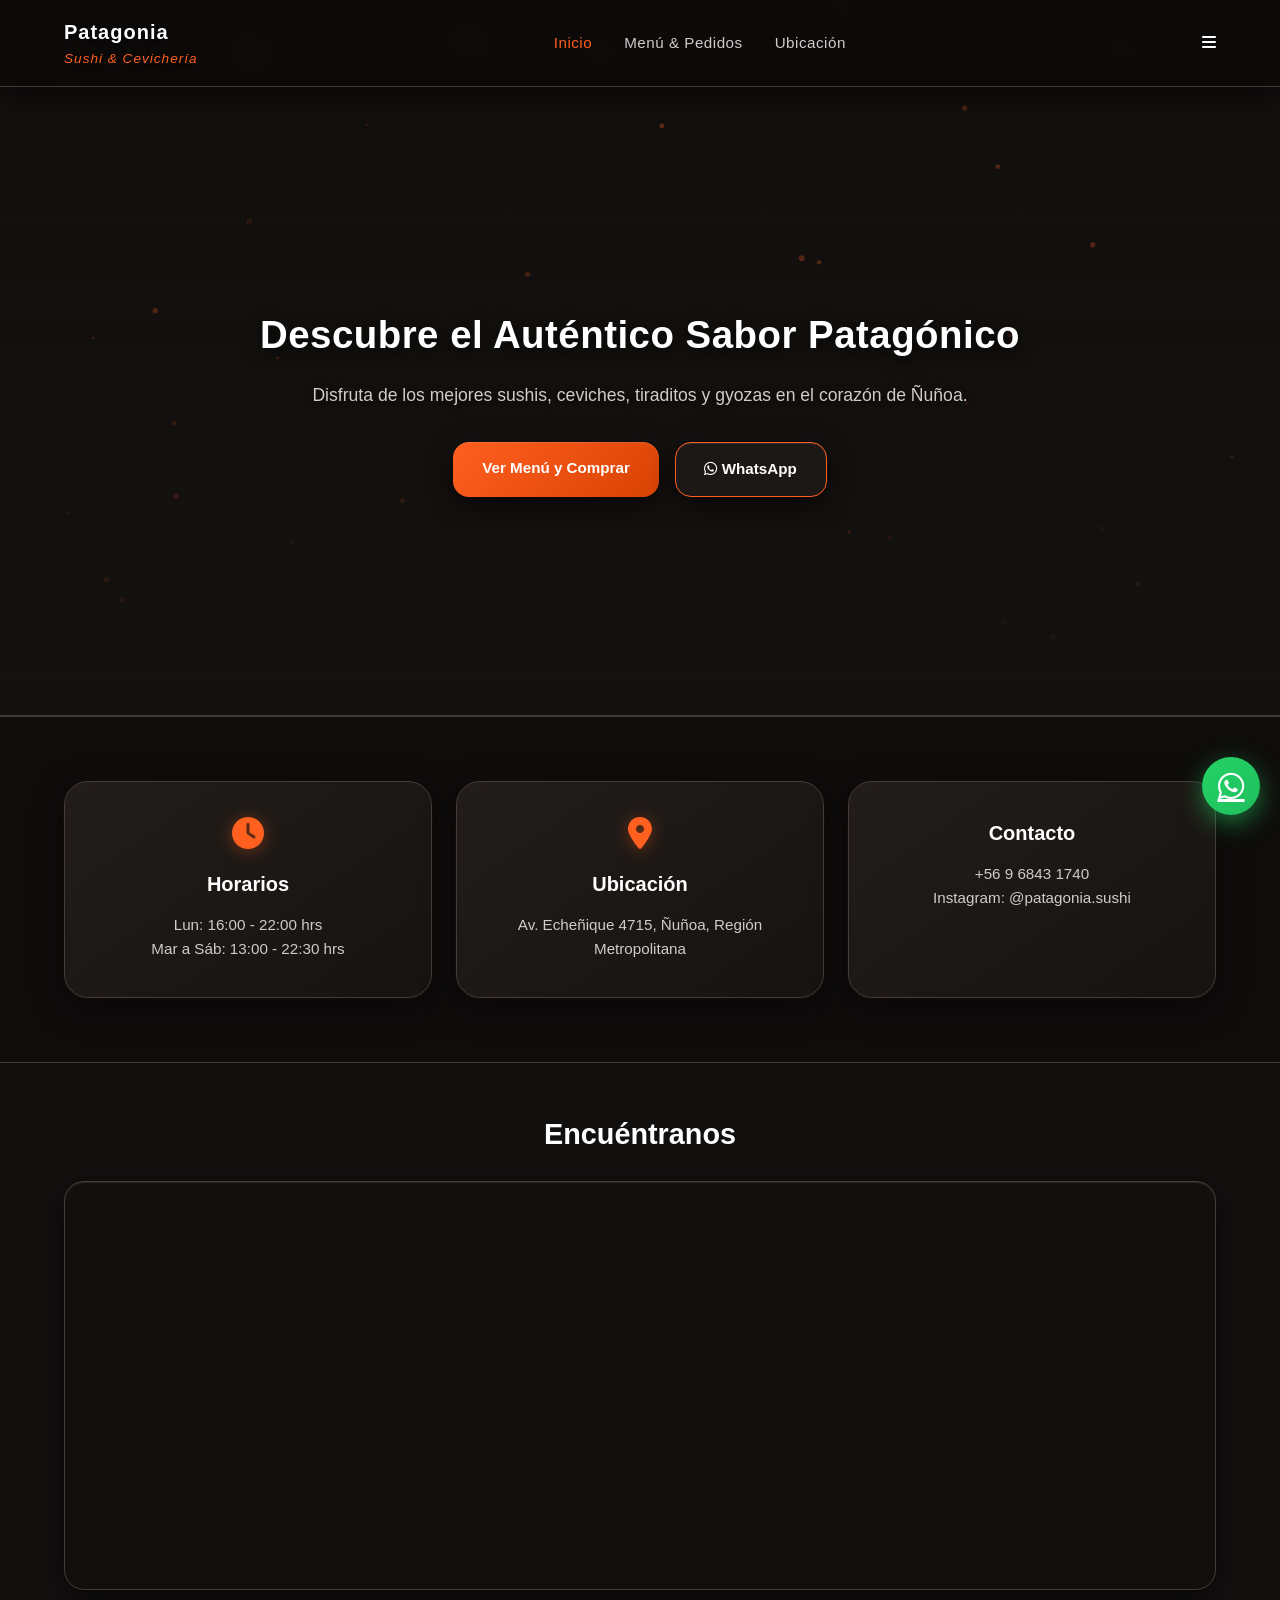
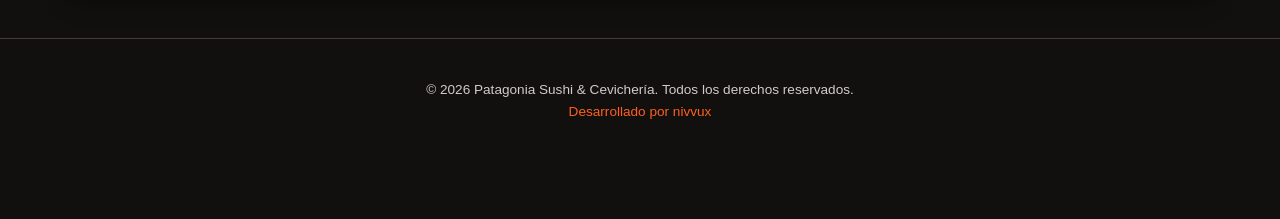
<file: index.html>
<!DOCTYPE html>
<html lang="es">
<head>
    <meta charset="UTF-8">
    <meta name="viewport" content="width=device-width, initial-scale=1.0">
    <title>Patagonia Sushi & Cevichería</title>
    <link rel="stylesheet" href="style.css">
    <!-- FontAwesome para iconos -->
    <link rel="stylesheet" href="https://cdnjs.cloudflare.com/ajax/libs/font-awesome/6.4.0/css/all.min.css">
</head>
<body>

    <!-- Header / Navbar -->
    <header class="header">
        <div class="logo">Patagonia <span>Sushi & Cevichería</span></div>
        <nav class="nav-menu" id="navMenu">
            <a href="index.html" class="active">Inicio</a>
            <a href="menu.html">Menú & Pedidos</a>
            <a href="#contacto">Ubicación</a>
        </nav>
        <div class="menu-toggle" id="menuToggle">
            <i class="fas fa-bars"></i>
        </div>
    </header>

    <!-- Hero Section -->
    <section class="hero">
        <div class="hero-content">
            <h1>Descubre el Auténtico Sabor Patagónico</h1>
            <p>Disfruta de los mejores sushis, ceviches, tiraditos y gyozas en el corazón de Ñuñoa.</p>
            <div class="hero-buttons">
                <a href="menu.html" class="btn-primary">Ver Menú y Comprar</a>
                <a href="https://wa.me/56968431740" target="_blank" class="btn-secondary"><i class="fab fa-whatsapp"></i> WhatsApp</a>
            </div>
        </div>
    </section>

    <!-- Info Section -->
    <section class="info-section">
        <div class="info-card">
            <i class="fas fa-clock"></i>
            <h3>Horarios</h3>
            <p>Lun: 16:00 - 22:00 hrs</p>
            <p>Mar a Sáb: 13:00 - 22:30 hrs</p>
        </div>
        <div class="info-card">
            <i class="fas fa-map-marker-alt"></i>
            <h3>Ubicación</h3>
            <p>Av. Echeñique 4715, Ñuñoa, Región Metropolitana</p>
        </div>
        <div class="info-card">
            <i target="_blank" rel="noopener noreferrer" class="footer-link"></i>
            <h3>Contacto</h3>
            <p>+56 9 6843 1740</p>
            <p>Instagram: @patagonia.sushi</p>
        </div>
    </section>

    <!-- Mapa interactivo -->
    <section class="map-section" id="contacto">
        <h2>Encuéntranos</h2>
        <div class="map-container">
            <iframe src="https://www.google.com/maps/embed?pb=!1m18!1m12!1m3!1d3329.17647249875!2d-70.5895!3d-33.4475!2m3!1f0!2f0!3f0!3m2!1i1024!2i768!4f13.1!3m3!1m2!1s0x9662cf01b1234567%3A0x123456789abcdef!2sAv.%20Eche%C3%B1ique%204715%2C%20%C3%91u%C3%B1oa%2C%20Regi%C3%B3n%20Metropolitana!5e0!3m2!1ses!2scl!4v1650000000000!5m2!1ses!2scl" width="100%" height="400" style="border:0;" allowfullscreen="" loading="lazy"></iframe>
        </div>
    </section>

    <!-- Botón flotante de WhatsApp -->
    <a href="https://wa.me/56968431740" class="whatsapp-float" target="_blank">
        <i class="fab fa-whatsapp"></i>
    </a>

    <!-- Footer -->
    <footer>
    <p>&copy; 2026 Patagonia Sushi & Cevichería. Todos los derechos reservados.</p>
    <a href="https://nivvux.com" target="_blank" rel="noopener noreferrer" class="footer-link">Desarrollado por nivvux </p>
    </footer>

    <!-- Barra de Navegación Inferior Exclusiva para Celulares -->
    <nav class="mobile-bottom-nav">
        <a href="index.html" class="mobile-nav-item active">
            <i class="fas fa-home"></i>
            <span>Inicio</span>
        </a>
        <a href="menu.html" class="mobile-nav-item">
            <i class="fas fa-utensils"></i>
            <span>Menú</span>
        </a>
        <a href="#" class="mobile-nav-item" id="mobileCartTrigger" onclick="document.getElementById('cartIcon').click(); return false;">
            <i class="fas fa-shopping-cart"></i>
            <span>Carrito</span>
        </a>
        <a href="https://wa.me/56968431740" target="_blank" class="mobile-nav-item">
            <i class="fab fa-whatsapp"></i>
            <span>WhatsApp</span>
        </a>
    </nav>

    <script src="script.js"></script>
</body>
</html>
</file>
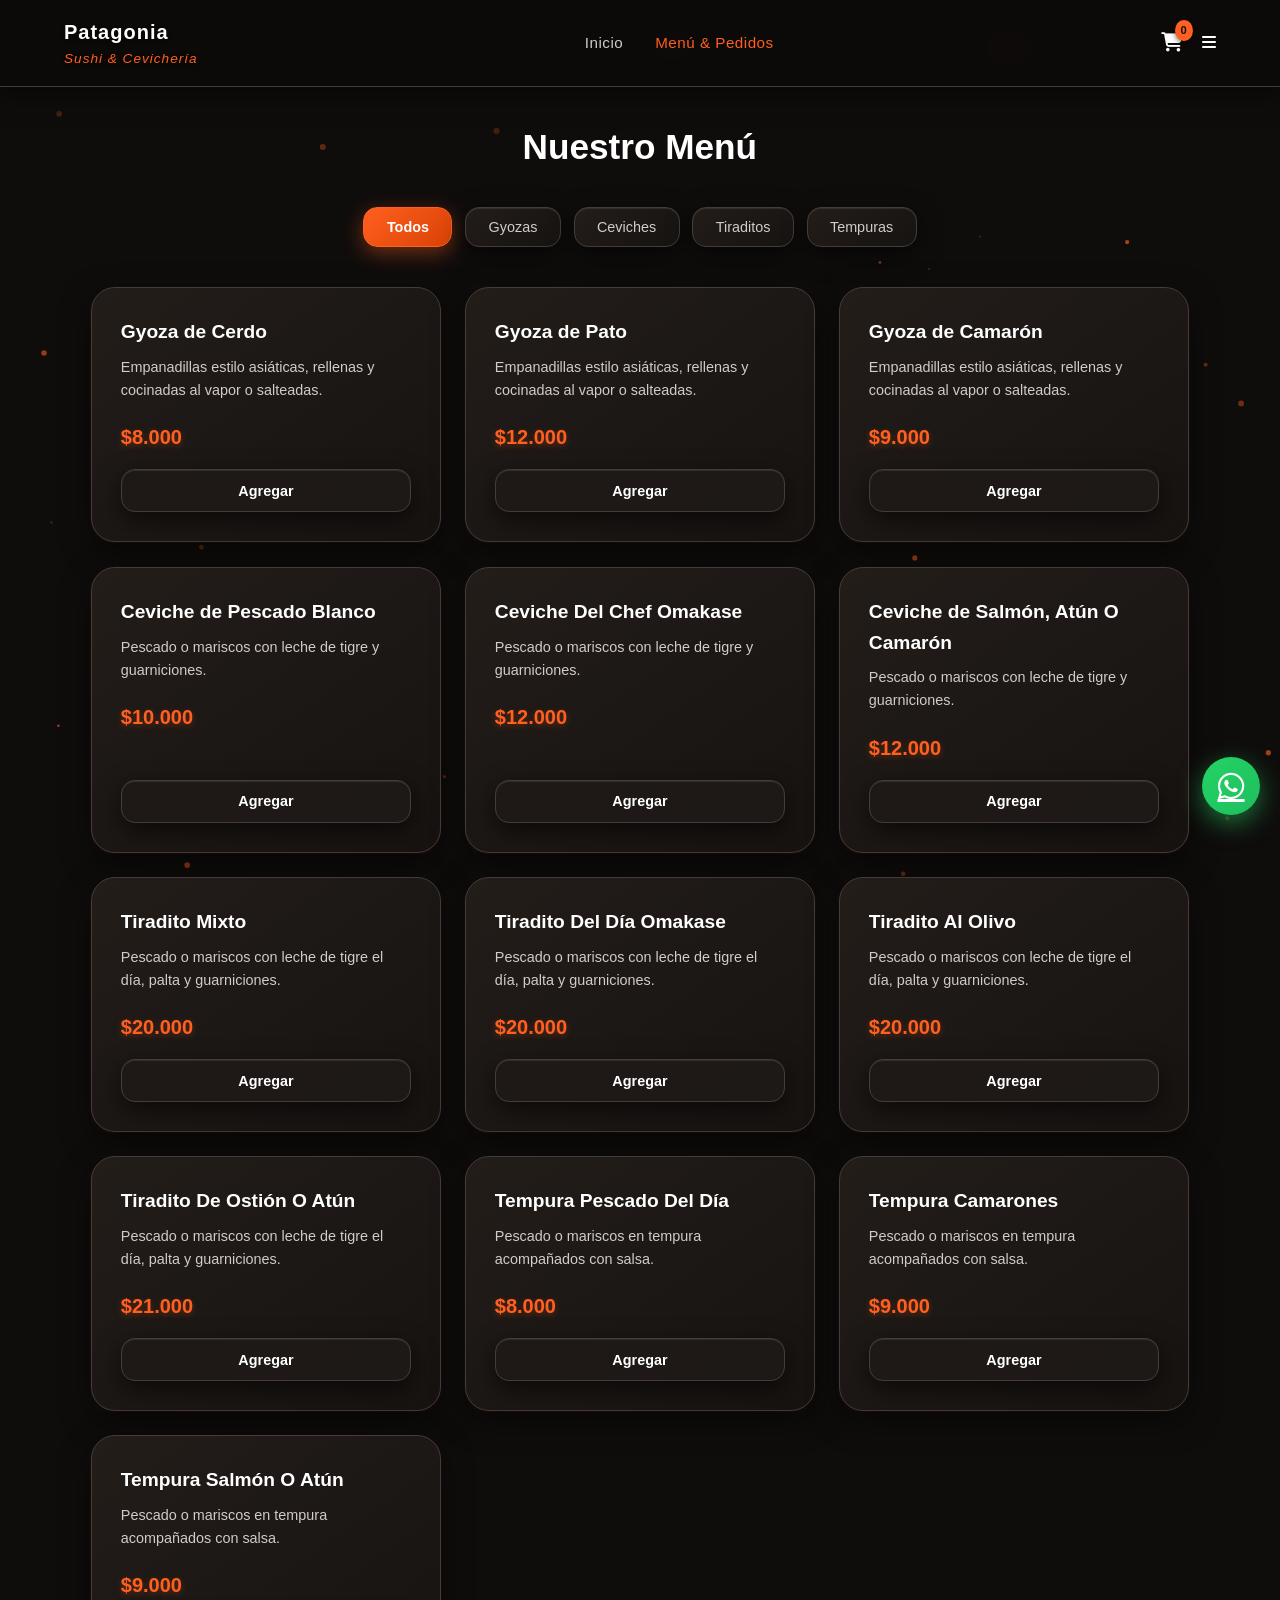
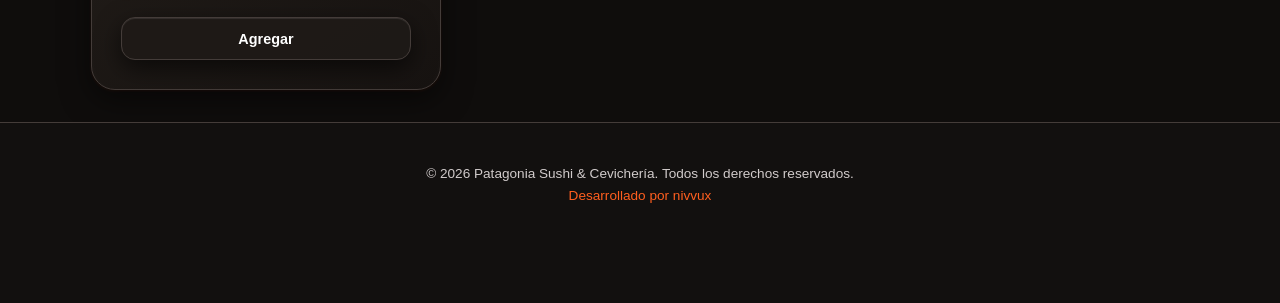
<file: menu.html>
<!DOCTYPE html>
<html lang="es">
<head>
    <meta charset="UTF-8">
    <meta name="viewport" content="width=device-width, initial-scale=1.0">
    <title>Menú - Patagonia Sushi & Cevichería</title>
    <link rel="stylesheet" href="style.css">
    <link rel="stylesheet" href="https://cdnjs.cloudflare.com/ajax/libs/font-awesome/6.4.0/css/all.min.css">
</head>
<body>

    <!-- Header / Navbar -->
    <header class="header">
        <div class="logo">Patagonia <span>Sushi & Cevichería</span></div>
        <nav class="nav-menu" id="navMenu">
            <a href="index.html">Inicio</a>
            <a href="menu.html" class="active">Menú & Pedidos</a>
        </nav>
        <div class="header-icons">
            <div class="cart-icon" id="cartIcon">
                <i class="fas fa-shopping-cart"></i>
                <span id="cartCount">0</span>
            </div>
            <div class="menu-toggle" id="menuToggle">
                <i class="fas fa-bars"></i>
            </div>
        </div>
    </header>

    <!-- Contenedor Principal del Menú -->
    <main class="menu-container">
        <h1>Nuestro Menú</h1>
        
        <!-- Categorías -->
        <div class="category-filters">
            <button class="filter-btn active" data-category="all">Todos</button>
            <button class="filter-btn" data-category="gyozas">Gyozas</button>
            <button class="filter-btn" data-category="ceviches">Ceviches</button>
            <button class="filter-btn" data-category="tiraditos">Tiraditos</button>
            <button class="filter-btn" data-category="tempuras">Tempuras</button>
        </div>

        <!-- Cuadrícula de Productos -->
        <div class="products-grid" id="productsGrid">
            
            <!-- Gyozas -->
            <div class="product-card" data-category="gyozas">
                <div class="product-info">
                    <h3>Gyoza de Cerdo</h3>
                    <p>Empanadillas estilo asiáticas, rellenas y cocinadas al vapor o salteadas.</p>
                    <span class="price">$8.000</span>
                </div>
                <button class="btn-add" onclick="addToCart('Gyoza de Cerdo', 8000)">Agregar</button>
            </div>

            <div class="product-card" data-category="gyozas">
                <div class="product-info">
                    <h3>Gyoza de Pato</h3>
                    <p>Empanadillas estilo asiáticas, rellenas y cocinadas al vapor o salteadas.</p>
                    <span class="price">$12.000</span>
                </div>
                <button class="btn-add" onclick="addToCart('Gyoza de Pato', 12000)">Agregar</button>
            </div>

            <div class="product-card" data-category="gyozas">
                <div class="product-info">
                    <h3>Gyoza de Camarón</h3>
                    <p>Empanadillas estilo asiáticas, rellenas y cocinadas al vapor o salteadas.</p>
                    <span class="price">$9.000</span>
                </div>
                <button class="btn-add" onclick="addToCart('Gyoza de Camarón', 9000)">Agregar</button>
            </div>

            <!-- Ceviches -->
            <div class="product-card" data-category="ceviches">
                <div class="product-info">
                    <h3>Ceviche de Pescado Blanco</h3>
                    <p>Pescado o mariscos con leche de tigre y guarniciones.</p>
                    <span class="price">$10.000</span>
                </div>
                <button class="btn-add" onclick="addToCart('Ceviche de Pescado Blanco', 10000)">Agregar</button>
            </div>

            <div class="product-card" data-category="ceviches">
                <div class="product-info">
                    <h3>Ceviche Del Chef Omakase</h3>
                    <p>Pescado o mariscos con leche de tigre y guarniciones.</p>
                    <span class="price">$12.000</span>
                </div>
                <button class="btn-add" onclick="addToCart('Ceviche Del Chef Omakase', 12000)">Agregar</button>
            </div>

            <div class="product-card" data-category="ceviches">
                <div class="product-info">
                    <h3>Ceviche de Salmón, Atún O Camarón</h3>
                    <p>Pescado o mariscos con leche de tigre y guarniciones.</p>
                    <span class="price">$12.000</span>
                </div>
                <button class="btn-add" onclick="addToCart('Ceviche de Salmón, Atún O Camarón', 12000)">Agregar</button>
            </div>

            <!-- Tiraditos -->
            <div class="product-card" data-category="tiraditos">
                <div class="product-info">
                    <h3>Tiradito Mixto</h3>
                    <p>Pescado o mariscos con leche de tigre el día, palta y guarniciones.</p>
                    <span class="price">$20.000</span>
                </div>
                <button class="btn-add" onclick="addToCart('Tiradito Mixto', 20000)">Agregar</button>
            </div>

            <div class="product-card" data-category="tiraditos">
                <div class="product-info">
                    <h3>Tiradito Del Día Omakase</h3>
                    <p>Pescado o mariscos con leche de tigre el día, palta y guarniciones.</p>
                    <span class="price">$20.000</span>
                </div>
                <button class="btn-add" onclick="addToCart('Tiradito Del Día Omakase', 20000)">Agregar</button>
            </div>

            <div class="product-card" data-category="tiraditos">
                <div class="product-info">
                    <h3>Tiradito Al Olivo</h3>
                    <p>Pescado o mariscos con leche de tigre el día, palta y guarniciones.</p>
                    <span class="price">$20.000</span>
                </div>
                <button class="btn-add" onclick="addToCart('Tiradito Al Olivo', 20000)">Agregar</button>
            </div>

            <div class="product-card" data-category="tiraditos">
                <div class="product-info">
                    <h3>Tiradito De Ostión O Atún</h3>
                    <p>Pescado o mariscos con leche de tigre el día, palta y guarniciones.</p>
                    <span class="price">$21.000</span>
                </div>
                <button class="btn-add" onclick="addToCart('Tiradito De Ostión O Atún', 21000)">Agregar</button>
            </div>

            <!-- Tempuras -->
            <div class="product-card" data-category="tempuras">
                <div class="product-info">
                    <h3>Tempura Pescado Del Día</h3>
                    <p>Pescado o mariscos en tempura acompañados con salsa.</p>
                    <span class="price">$8.000</span>
                </div>
                <button class="btn-add" onclick="addToCart('Tempura Pescado Del Día', 8000)">Agregar</button>
            </div>

            <div class="product-card" data-category="tempuras">
                <div class="product-info">
                    <h3>Tempura Camarones</h3>
                    <p>Pescado o mariscos en tempura acompañados con salsa.</p>
                    <span class="price">$9.000</span>
                </div>
                <button class="btn-add" onclick="addToCart('Tempura Camarones', 9000)">Agregar</button>
            </div>

            <div class="product-card" data-category="tempuras">
                <div class="product-info">
                    <h3>Tempura Salmón O Atún</h3>
                    <p>Pescado o mariscos en tempura acompañados con salsa.</p>
                    <span class="price">$9.000</span>
                </div>
                <button class="btn-add" onclick="addToCart('Tempura Salmón O Atún', 9000)">Agregar</button>
            </div>

        </div>
    </main>

    <!-- Carrito Lateral (Drawer) -->
    <div class="cart-sidebar" id="cartSidebar">
        <div class="cart-header">
            <h2>Tu Carrito</h2>
            <button id="closeCart" class="close-cart">&times;</button>
        </div>
        <div class="cart-items" id="cartItems">
            <p class="empty-cart">El carrito está vacío</p>
        </div>
        <div class="cart-footer">
            <div class="cart-total">
                <span>Total:</span>
                <span id="cartTotal">$0</span>
            </div>
            <button id="checkoutBtn" class="btn-checkout">Comprar por WhatsApp</button>
        </div>
    </div>
    <div class="cart-overlay" id="cartOverlay"></div>

    <!-- Botón flotante de WhatsApp -->
    <a href="https://wa.me/56968431740" class="whatsapp-float" target="_blank">
        <i class="fab fa-whatsapp"></i>
    </a>

    <!-- Footer -->
    <footer>
    <p>&copy; 2026 Patagonia Sushi & Cevichería. Todos los derechos reservados.</p>
    <a href="https://nivvux.com" target="_blank" rel="noopener noreferrer" class="footer-link">Desarrollado por nivvux</p>
    </footer>

    <!-- Barra de Navegación Inferior Exclusiva para Celulares -->
    <nav class="mobile-bottom-nav">
        <a href="index.html" class="mobile-nav-item">
            <i class="fas fa-home"></i>
            <span>Inicio</span>
        </a>
        <a href="menu.html" class="mobile-nav-item active">
            <i class="fas fa-utensils"></i>
            <span>Menú</span>
        </a>
        <a href="#" class="mobile-nav-item" id="mobileCartTrigger" onclick="document.getElementById('cartIcon').click(); return false;">
            <i class="fas fa-shopping-cart"></i>
            <span>Carrito</span>
        </a>
        <a href="https://wa.me/56968431740" target="_blank" class="mobile-nav-item">
            <i class="fab fa-whatsapp"></i>
            <span>WhatsApp</span>
        </a>
    </nav>

    <script src="script.js"></script>
</body>
</html>
</file>
<file: style.css>
:root {
    --bg-color: #0f0d0c;         
    --card-bg: #1a1614;          
    --accent-color: #ff5f1f;     /* Naranja vibrante estilo neón cítrico */
    --accent-hover: #ff8c5e;     
    --text-color: #ffffff;       
    --text-muted: #d1cbcb;       
    --primary-color: #12100f;
    --border-color: #443c39;     
    --whatsapp-color: #25d366;
    --shadow-relief: 0 8px 25px rgba(0, 0, 0, 0.6), inset 0 1px 1px rgba(255, 255, 255, 0.1);
    --shadow-card: 0 10px 30px rgba(0, 0, 0, 0.5), 0 1px 3px rgba(255, 95, 31, 0.1);
}

* {
    margin: 0;
    padding: 0;
    box-sizing: border-box;
    font-family: 'Segoe UI', Tahoma, Geneva, Verdana, sans-serif; /* Tipografía general mejorada y más legible */
    scroll-behavior: smooth;
    -webkit-tap-highlight-color: transparent;
}

body {
    background-color: var(--bg-color);
    color: var(--text-color);
    line-height: 1.6;
    overflow-x: hidden;
    position: relative;
}

/* --- SISTEMA DE PARTÍCULAS CANVAS DE FONDO --- */
#particle-canvas {
    position: fixed;
    top: 0;
    left: 0;
    width: 100%;
    height: 100%;
    pointer-events: none;
    z-index: 0;
}

header, main, section, footer, .mobile-bottom-nav, .whatsapp-float, .cart-sidebar, .cart-overlay {
    position: relative;
    z-index: 1;
}

/* --- ANIMACIONES AL SCROLL (Scroll Reveal) --- */
.reveal-fade, .reveal-slide-up, .reveal-scale {
    opacity: 0;
    transition: all 0.8s cubic-bezier(0.16, 1, 0.3, 1);
    will-change: opacity, transform;
}

.reveal-slide-up {
    transform: translateY(40px);
}

.reveal-scale {
    transform: scale(0.92);
}

.reveal-fade.active, .reveal-slide-up.active, .reveal-scale.active {
    opacity: 1;
    transform: translateY(0) scale(1);
}

/* Header con Relieve y Sombra */
.header {
    display: flex;
    justify-content: space-between;
    align-items: center;
    padding: 1rem 5%;
    background: rgba(13, 11, 10, 0.88);
    backdrop-filter: blur(14px);
    -webkit-backdrop-filter: blur(14px);
    border-bottom: 1px solid var(--border-color);
    position: sticky;
    top: 0;
    z-index: 1000;
    box-shadow: 0 6px 25px rgba(0,0,0,0.6);
}

.logo {
    font-size: 1.25rem;
    font-weight: bold;
    color: var(--text-color);
    letter-spacing: 1px;
    text-shadow: 0 2px 4px rgba(0,0,0,0.5);
}

.logo span {
    color: var(--accent-color);
    font-size: 0.85rem;
    display: block;
    font-weight: normal;
    font-style: italic;
}

.nav-menu {
    display: flex;
    gap: 2rem;
}

.nav-menu a {
    text-decoration: none;
    color: var(--text-muted);
    font-size: 0.95rem;
    font-weight: 500;
    transition: color 0.3s;
    letter-spacing: 0.5px;
}

.nav-menu a:hover, .nav-menu a.active {
    color: var(--accent-color);
}

.header-icons {
    display: flex;
    align-items: center;
    gap: 1.2rem;
}

.cart-icon {
    position: relative;
    cursor: pointer;
    font-size: 1.2rem;
    color: var(--text-color);
    transition: transform 0.2s ease, color 0.3s;
}

.cart-icon:active {
    transform: scale(0.9);
}

.cart-icon:hover {
    color: var(--accent-color);
}

.cart-icon span {
    position: absolute;
    top: -8px;
    right: -10px;
    background-color: var(--accent-color);
    color: #121212;
    font-size: 0.7rem;
    padding: 2px 6px;
    border-radius: 50%;
    font-weight: bold;
    box-shadow: 0 2px 5px rgba(0,0,0,0.5);
    animation: pulseBadge 2s infinite;
}

@keyframes pulseBadge {
    0% { transform: scale(1); }
    50% { transform: scale(1.15); }
    100% { transform: scale(1); }
}

/* Hero Section con Relieve Profundo */
.hero {
    height: 70vh;
    background: linear-gradient(to bottom, rgba(21, 18, 16, 0.5), rgba(21, 18, 16, 0.95)), url('https://images.unsplash.com/photo-1579871494447-9811cf80d66c?auto=format&fit=crop&w=1350&q=80') no-repeat center center/cover;
    display: flex;
    align-items: center;
    justify-content: center;
    text-align: center;
    padding: 0 1.2rem;
    border-bottom: 2px solid var(--border-color);
    position: relative;
}

.hero-content h1 {
    font-size: 2.4rem;
    margin-bottom: 1rem;
    color: var(--text-color);
    font-weight: 700;
    letter-spacing: 0.5px;
    text-shadow: 0 4px 15px rgba(0,0,0,0.8);
}

.hero-content p {
    font-size: 1.1rem;
    margin-bottom: 2rem;
    color: var(--text-muted);
    text-shadow: 0 2px 8px rgba(0,0,0,0.8);
}

.hero-buttons {
    display: flex;
    gap: 1rem;
    justify-content: center;
}

.btn-primary, .btn-secondary {
    padding: 0.9rem 1.8rem;
    border-radius: 16px; /* Bordes más redondeados */
    text-decoration: none;
    font-weight: 600;
    font-size: 0.95rem;
    transition: all 0.3s cubic-bezier(0.4, 0, 0.2, 1);
    box-shadow: var(--shadow-relief);
}

.btn-primary {
    background: linear-gradient(135deg, var(--accent-color), #d94304);
    color: #fff;
}

.btn-primary:active {
    transform: scale(0.96);
}

.btn-primary:hover {
    background: linear-gradient(135deg, var(--accent-hover), var(--accent-color));
    transform: translateY(-2px);
    box-shadow: 0 8px 22px rgba(255, 95, 31, 0.4);
}

.btn-secondary {
    background-color: rgba(31, 26, 23, 0.9);
    color: var(--text-color);
    border: 1px solid var(--accent-color);
}

.btn-secondary:active {
    transform: scale(0.96);
}

.btn-secondary:hover {
    background-color: var(--accent-color);
    color: #fff;
}

/* Info Section (Tarjetas con relieve 3D y bordes súper redondeados) */
.info-section {
    display: grid;
    grid-template-columns: repeat(auto-fit, minmax(280px, 1fr));
    gap: 1.5rem;
    padding: 4rem 5%;
    background-color: var(--bg-color);
}

.info-card {
    background: linear-gradient(145deg, #221d19, #171311);
    padding: 2.2rem 1.8rem;
    border-radius: 24px; /* Bordes bien redondeados */
    text-align: center;
    border: 1px solid var(--border-color);
    box-shadow: var(--shadow-card);
    transition: transform 0.3s ease, border-color 0.3s ease, box-shadow 0.3s ease;
}

.info-card:hover {
    transform: translateY(-5px);
    border-color: var(--accent-color);
    box-shadow: 0 15px 35px rgba(0,0,0,0.7), 0 0 15px rgba(255, 95, 31, 0.2);
}

.info-card i {
    font-size: 2rem;
    color: var(--accent-color);
    margin-bottom: 1.2rem;
    filter: drop-shadow(0 2px 8px rgba(255, 95, 31, 0.4));
}

.info-card h3 {
    margin-bottom: 0.8rem;
    color: var(--text-color);
    font-size: 1.25rem;
    font-weight: 600;
}

.info-card p {
    color: var(--text-muted);
    font-size: 0.95rem;
}

/* Map Section */
.map-section {
    padding: 3rem 5%;
    text-align: center;
    background-color: var(--primary-color);
    border-top: 1px solid var(--border-color);
}

.map-section h2 {
    margin-bottom: 1.5rem;
    color: var(--text-color);
    font-weight: 600;
    font-size: 1.8rem;
}

.map-container {
    border-radius: 20px;
    overflow: hidden;
    border: 1px solid var(--border-color);
    box-shadow: var(--shadow-relief);
}

/* Menu Page Styles */
.menu-container {
    max-width: 1200px;
    margin: 2rem auto;
    padding: 0 4%;
}

.menu-container h1 {
    text-align: center;
    margin-bottom: 2rem;
    color: var(--text-color);
    font-weight: 600;
    font-size: 2.2rem;
}

.category-filters {
    display: flex;
    justify-content: center;
    gap: 0.8rem;
    margin-bottom: 2.5rem;
    flex-wrap: wrap;
}

.filter-btn {
    background: linear-gradient(145deg, #221d19, #171311);
    color: var(--text-muted);
    border: 1px solid var(--border-color);
    padding: 0.7rem 1.4rem;
    border-radius: 14px; /* Bordes redondeados */
    cursor: pointer;
    font-size: 0.9rem;
    font-weight: 500;
    box-shadow: var(--shadow-relief);
    transition: all 0.3s ease;
}

.filter-btn:active {
    transform: scale(0.95);
}

.filter-btn:hover, .filter-btn.active {
    background: linear-gradient(135deg, var(--accent-color), #d94304);
    color: #fff;
    border-color: var(--accent-color);
    font-weight: 600;
    box-shadow: 0 6px 20px rgba(255, 95, 31, 0.4);
}

.products-grid {
    display: grid;
    grid-template-columns: repeat(auto-fill, minmax(280px, 1fr));
    gap: 1.5rem;
}

/* Tarjetas de producto con bordes muy redondeados y relieve */
.product-card {
    background: linear-gradient(145deg, #221d19, #171311);
    border-radius: 24px; /* Súper redondeadas */
    padding: 1.8rem;
    border: 1px solid var(--border-color);
    box-shadow: var(--shadow-card);
    display: flex;
    flex-direction: column;
    justify-content: space-between;
    transition: transform 0.3s cubic-bezier(0.16, 1, 0.3, 1), border-color 0.3s, box-shadow 0.3s;
}

.product-card:hover {
    transform: translateY(-4px);
    border-color: var(--accent-color);
    box-shadow: 0 15px 35px rgba(0,0,0,0.7), 0 0 20px rgba(255, 95, 31, 0.2);
}

.product-info h3 {
    font-size: 1.2rem;
    font-weight: 600;
    margin-bottom: 0.5rem;
    color: var(--text-color);
}

.product-info p {
    color: var(--text-muted);
    font-size: 0.9rem;
    margin-bottom: 1.2rem;
}

.price {
    display: block;
    font-size: 1.25rem;
    font-weight: 700;
    color: var(--accent-color);
    margin-bottom: 1rem;
    text-shadow: 0 2px 6px rgba(255, 95, 31, 0.3);
}

.btn-add {
    width: 100%;
    background: rgba(31, 26, 23, 0.9);
    color: var(--text-color);
    border: 1px solid var(--border-color);
    padding: 0.8rem;
    border-radius: 14px;
    cursor: pointer;
    font-weight: 600;
    font-size: 0.9rem;
    box-shadow: var(--shadow-relief);
    transition: all 0.2s ease;
}

.btn-add:active {
    transform: scale(0.96);
}

.btn-add:hover {
    background: linear-gradient(135deg, var(--accent-color), #d94304);
    color: #fff;
    border-color: var(--accent-color);
    box-shadow: 0 6px 18px rgba(255, 95, 31, 0.4);
}

/* Cart Sidebar con efecto Blur y Sombras */
.cart-sidebar {
    position: fixed;
    top: 0;
    right: -100%;
    width: 100%;
    max-width: 400px;
    height: 100vh;
    background: rgba(13, 11, 10, 0.96);
    backdrop-filter: blur(18px);
    -webkit-backdrop-filter: blur(18px);
    border-left: 1px solid var(--border-color);
    box-shadow: -20px 0 50px rgba(0,0,0,0.8);
    z-index: 2000;
    display: flex;
    flex-direction: column;
    transition: right 0.4s cubic-bezier(0.16, 1, 0.3, 1);
}

.cart-sidebar.open {
    right: 0;
}

.cart-header {
    display: flex;
    justify-content: space-between;
    align-items: center;
    padding: 1.5rem;
    border-bottom: 1px solid var(--border-color);
}

.cart-header h2 {
    color: var(--text-color);
    font-size: 1.3rem;
    font-weight: 600;
}

.close-cart {
    background: none;
    border: none;
    color: var(--text-muted);
    font-size: 1.8rem;
    cursor: pointer;
    transition: color 0.2s;
}

.close-cart:hover {
    color: var(--accent-color);
}

.cart-items {
    flex: 1;
    overflow-y: auto;
    padding: 1.5rem;
}

.empty-cart {
    text-align: center;
    color: var(--text-muted);
    margin-top: 3rem;
}

.cart-item {
    display: flex;
    justify-content: space-between;
    align-items: center;
    margin-bottom: 1.2rem;
    padding-bottom: 1.2rem;
    border-bottom: 1px solid var(--border-color);
}

.cart-item-details h4 {
    font-size: 1rem;
    color: var(--text-color);
    margin-bottom: 0.2rem;
    font-weight: 600;
}

.cart-item-details span {
    font-size: 0.9rem;
    color: var(--accent-color);
    font-weight: 600;
}

.cart-item-actions {
    display: flex;
    align-items: center;
    gap: 0.6rem;
}

.cart-item-actions button {
    background: var(--card-bg);
    color: var(--text-color);
    border: 1px solid var(--border-color);
    width: 32px;
    height: 32px;
    border-radius: 10px;
    cursor: pointer;
    font-weight: bold;
    box-shadow: var(--shadow-relief);
    transition: all 0.2s;
}

.cart-item-actions button:active {
    transform: scale(0.9);
}

.cart-item-actions button:hover {
    background-color: var(--accent-color);
    color: #fff;
}

.cart-footer {
    padding: 1.5rem;
    border-top: 1px solid var(--border-color);
    background-color: rgba(21, 18, 16, 0.95);
}

.cart-total {
    display: flex;
    justify-content: space-between;
    font-size: 1.2rem;
    font-weight: 700;
    margin-bottom: 1.2rem;
    color: var(--text-color);
}

.cart-total span:last-child {
    color: var(--accent-color);
}

.btn-checkout {
    width: 100%;
    background: linear-gradient(135deg, var(--whatsapp-color), #1ebe5d);
    color: #fff;
    border: none;
    padding: 1rem;
    border-radius: 14px;
    font-weight: 600;
    cursor: pointer;
    box-shadow: 0 6px 20px rgba(37, 211, 102, 0.4);
    transition: opacity 0.2s, transform 0.2s;
}

.btn-checkout:active {
    transform: scale(0.96);
}

.btn-checkout:hover {
    opacity: 0.9;
}

.cart-overlay {
    position: fixed;
    top: 0;
    left: 0;
    width: 100%;
    height: 100vh;
    background-color: rgba(0,0,0,0.75);
    backdrop-filter: blur(4px);
    z-index: 1500;
    display: none;
    opacity: 0;
    transition: opacity 0.3s ease;
}

.cart-overlay.active {
    display: block;
    opacity: 1;
}

/* WhatsApp Flotante con brillo animado */
.whatsapp-float {
    position: fixed;
    bottom: 85px;
    right: 20px;
    background: linear-gradient(135deg, var(--whatsapp-color), #1ebe5d);
    color: #fff;
    width: 58px;
    height: 58px;
    border-radius: 50%;
    display: flex;
    align-items: center;
    justify-content: center;
    font-size: 1.9rem;
    box-shadow: 0 8px 25px rgba(37, 211, 102, 0.5);
    z-index: 999;
    transition: transform 0.3s cubic-bezier(0.175, 0.885, 0.32, 1.275);
    animation: floatWhatsApp 3s ease-in-out infinite;
}

@keyframes floatWhatsApp {
    0%, 100% { transform: translateY(0); }
    50% { transform: translateY(-6px); }
}

.whatsapp-float:active {
    transform: scale(0.9);
}

/* Footer */
footer {
    text-align: center;
    padding: 2.5rem 1.5rem 6rem 1.5rem;
    background-color: var(--primary-color);
    color: var(--text-muted);
    font-size: 0.85rem;
    border-top: 1px solid var(--border-color);
}

/* =========================================
   OPTIMIZACIÓN MÓVIL EXTREMA & TOUCH-FIRST
   ========================================= */
.mobile-bottom-nav {
    display: none;
}

@media (max-width: 768px) {
    .header {
        padding: 0.8rem 4%;
    }

    .nav-menu {
        display: none !important;
    }

    .menu-toggle {
        display: none;
    }

    .hero {
        height: 65vh;
        padding: 0 1rem;
    }

    .hero-content h1 {
        font-size: 1.8rem;
        line-height: 1.2;
    }

    .hero-content p {
        font-size: 0.95rem;
    }

    .hero-buttons {
        flex-direction: column;
        gap: 0.8rem;
        width: 100%;
    }

    .btn-primary, .btn-secondary {
        width: 100%;
        text-align: center;
        padding: 0.9rem;
        border-radius: 14px;
    }

    .category-filters {
        justify-content: flex-start;
        overflow-x: auto;
        flex-wrap: nowrap;
        padding-bottom: 0.8rem;
        margin-bottom: 1.5rem;
        -webkit-overflow-scrolling: touch;
        gap: 0.6rem;
    }

    .category-filters::-webkit-scrollbar {
        display: none;
    }

    .filter-btn {
        flex: 0 0 auto;
        padding: 0.6rem 1.2rem;
        font-size: 0.88rem;
        border-radius: 12px;
    }

    .products-grid {
        grid-template-columns: 1fr;
        gap: 1rem;
    }

    /* Tarjetas de productos rediseñadas para celulares en horizontal */
    .product-card {
        padding: 1.2rem;
        flex-direction: row;
        align-items: center;
        justify-content: space-between;
        gap: 0.8rem;
        border-radius: 20px;
    }

    .product-info {
        width: 60%;
    }

    .product-info h3 {
        font-size: 1.1rem;
    }

    .product-info p {
        font-size: 0.8rem;
        display: -webkit-box;
        -webkit-line-clamp: 2;
        -webkit-box-orient: vertical;
        overflow: hidden;
        margin-bottom: 0.4rem;
    }

    .price {
        font-size: 1.05rem;
        margin-bottom: 0;
    }

    .product-card .btn-add {
        width: 38%;
        font-size: 0.8rem;
        padding: 0.7rem 0.3rem;
        text-align: center;
        border-radius: 12px;
    }

    /* Barra de Navegación Inferior Estilo App Nativa */
    .mobile-bottom-nav {
        display: flex;
        position: fixed;
        bottom: 0;
        left: 0;
        width: 100%;
        background: rgba(13, 11, 10, 0.94);
        backdrop-filter: blur(16px);
        -webkit-backdrop-filter: blur(16px);
        border-top: 1px solid var(--border-color);
        justify-content: space-around;
        padding: 0.6rem 0;
        z-index: 1500;
        box-shadow: 0 -6px 25px rgba(0,0,0,0.6);
    }

    .mobile-nav-item {
        color: var(--text-muted);
        text-decoration: none;
        display: flex;
        flex-direction: column;
        align-items: center;
        font-size: 0.75rem;
        gap: 3px;
        transition: color 0.2s;
    }

    .mobile-nav-item i {
        font-size: 1.25rem;
    }

    .mobile-nav-item.active, .mobile-nav-item:hover {
        color: var(--accent-color);
    }

    body {
        padding-bottom: 75px;
    }
}
/* Estilo para el enlace del footer */
.footer-link {
    color: var(--accent-color); /* Usa tu color naranja vibrante */
    text-decoration: none;
    font-weight: 500;
    transition: color 0.3s ease, text-decoration 0.3s ease;
}

.footer-link:hover {
    color: var(--accent-hover); /* Se aclara ligeramente al pasar el cursor */
    text-decoration: underline; /* Opcional: subraya al pasar el mouse */
}
</file>
